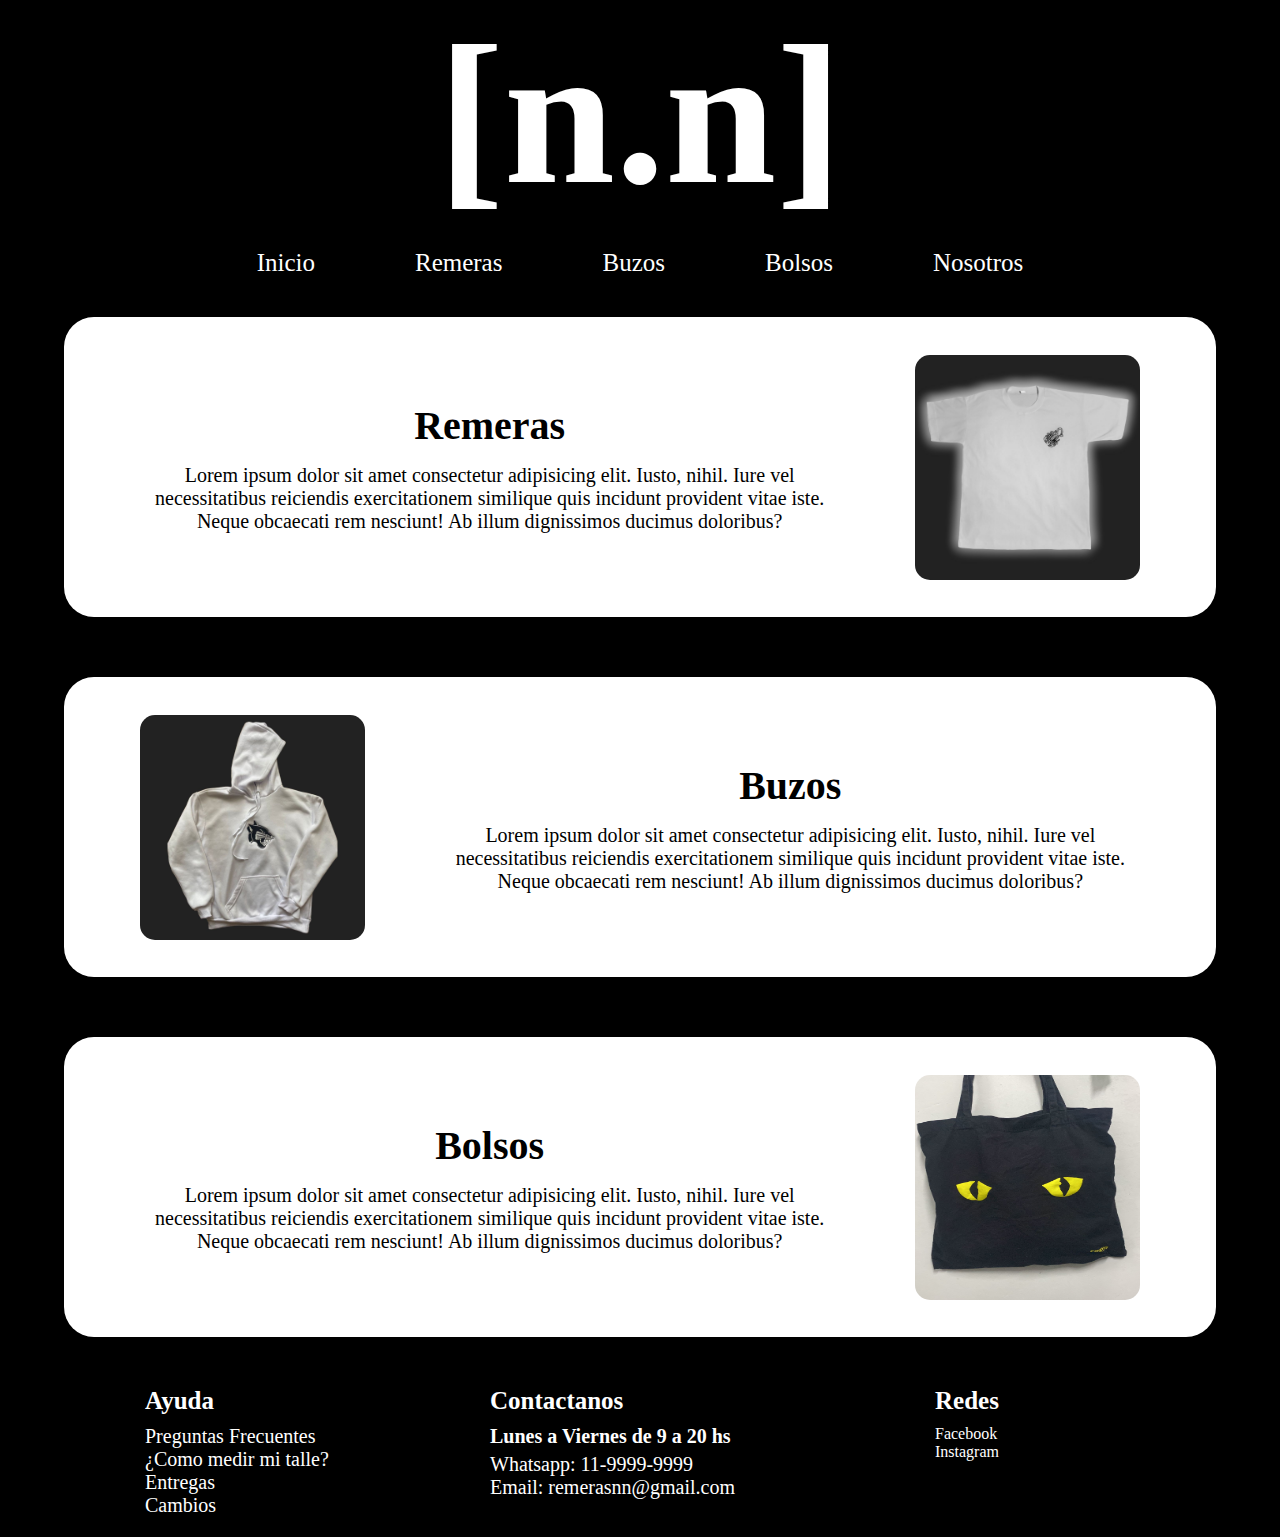
<file: index.html>
<!DOCTYPE html>
<html lang="en">
<head>
    <meta charset="UTF-8">
    <meta name="viewport" content="width=device-width, initial-scale=1.0">
    <title>[n.n]</title>
    <link rel="stylesheet" href="./css/style.css">
    <meta name="description" content="Hola! Somos Noname, tenemos las prendas mas accesibles del mercado. Veni a verlas!">
    <meta name="keywords" content="remera, buzo, bolso, noname, barato">
</head>
<body>
    
    <header>
        <section class="header-container">
            <h1>[n.n]</h1> <!-- logo -->
            <div>
                <nav class="nav-menu">
                    <ul>
                        <li><a href="#">Inicio</a></li>
                        <li><a href="./pages/remeras.html">Remeras</a></li>
                        <li><a href="./pages/buzos.html">Buzos</a></li>
                        <li><a href="./pages/bolsos.html">Bolsos</a></li>
                        <li><a href="./pages/nosotros.html">Nosotros</a></li>
                    </ul>
                </nav>
            </div>
        </section>
    </header>

    <main class="main-container">
        <section class="main-remeras">
            <div>
                <h2>Remeras</h2>
                <p>Lorem ipsum dolor sit amet consectetur adipisicing elit. Iusto, nihil. Iure vel necessitatibus reiciendis exercitationem similique quis incidunt provident vitae iste. Neque obcaecati rem nesciunt! Ab illum dignissimos ducimus doloribus?</p>
            </div>
            <img src="./assets/img/remera.jpeg" alt=""> <!-- foto remera -->
        </section>

        <section class="main-buzos">
            <img src="./assets/img/buzo.jpeg" alt=""> <!-- foto buzo -->
            <div>
                <h2>Buzos</h2>
                <p>Lorem ipsum dolor sit amet consectetur adipisicing elit. Iusto, nihil. Iure vel necessitatibus reiciendis exercitationem similique quis incidunt provident vitae iste. Neque obcaecati rem nesciunt! Ab illum dignissimos ducimus doloribus?</p>
            </div>
        </section>

        <section class="main-bolsos">
            <div>
                <h2>Bolsos</h2>
                <p>Lorem ipsum dolor sit amet consectetur adipisicing elit. Iusto, nihil. Iure vel necessitatibus reiciendis exercitationem similique quis incidunt provident vitae iste. Neque obcaecati rem nesciunt! Ab illum dignissimos ducimus doloribus?</p>
            </div>
            <img src="./assets/img/bolso.jpeg" alt=""> <!-- foto bolso -->
        </section>
    </main>

    <footer class="footer-container">
        <section class="container-ayuda">
            <h3>Ayuda</h3>
            <div>
                <p>Preguntas Frecuentes</p>
                <p>¿Como medir mi talle?</p>
                <p>Entregas</p>
                <p>Cambios</p>
            </div>
        </section>

        <section class="container-contactanos">
            <h3>Contactanos</h3>
            <h4>Lunes a Viernes de 9 a 20 hs</h4>
            <div>
                <p>Whatsapp: 11-9999-9999</p>
                <p>Email: remerasnn@gmail.com</p>
            </div>
        </section>

        <section class="container-redes">
            <h3>Redes</h3>
            <ul>
                <li><a href="https://www.facebook.com/">Facebook</a></li>
                <li><a href="https://www.instagram.com">Instagram</a></li>
            </ul>
        </section>
    </footer>

</body>
</html>
</file>
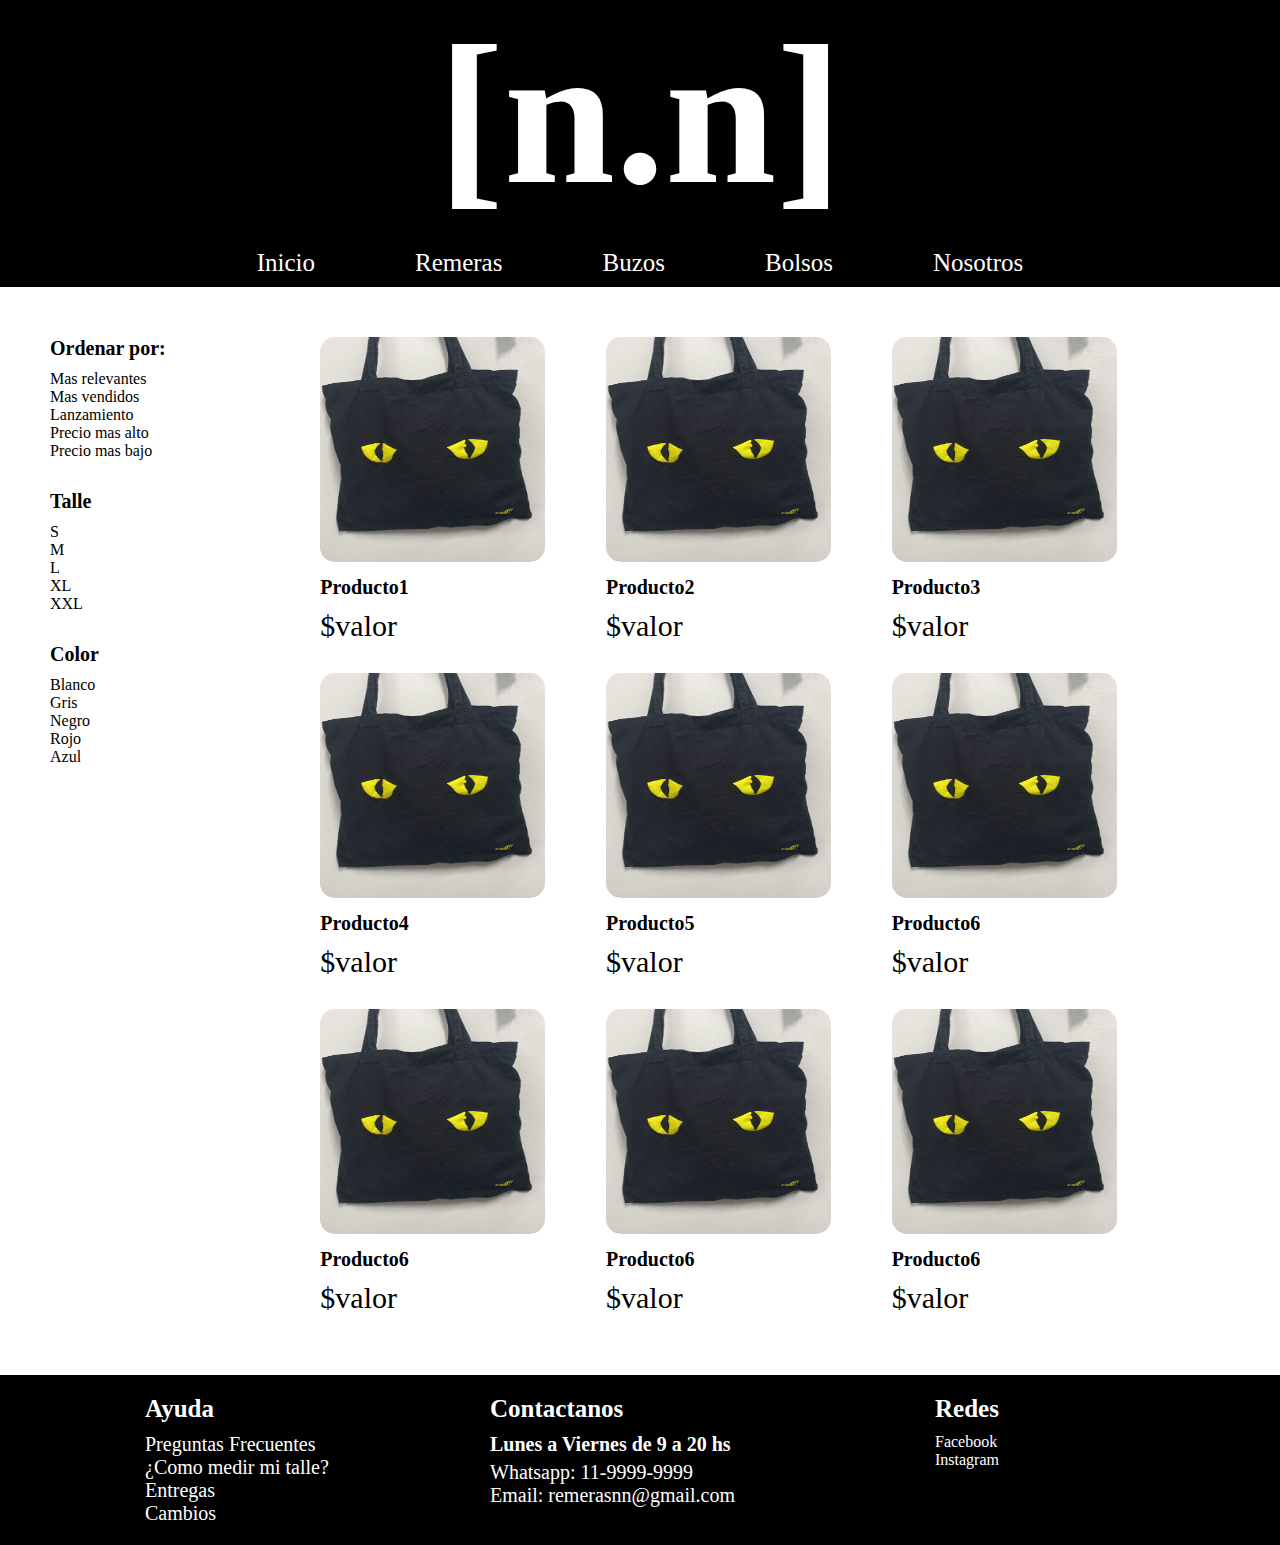
<file: pages/bolsos.html>
<!DOCTYPE html>
<html lang="en">
<head>
    <meta charset="UTF-8">
    <meta name="viewport" content="width=device-width, initial-scale=1.0">
    <title>[n.n]</title>
    <link rel="stylesheet" href="../css/style.css">
    <meta name="description" content="Hola! Somos Noname, tenemos las prendas mas accesibles del mercado. Veni a verlas!">
    <meta name="keywords" content="bolso, logo, bordado, noname, barato">
</head>
<body>
    
    <head>
        <section class="header-container">
            <h1>[n.n]</h1> <!-- logo -->
            <div class="nav-menu">
                <nav>
                    <ul>
                        <li><a href="../index.html">Inicio</a></li>
                        <li><a href="remeras.html">Remeras</a></li>
                        <li><a href="buzos.html">Buzos</a></li>
                        <li><a href="#">Bolsos</a></li>
                        <li><a href="nosotros.html">Nosotros</a></li>
                    </ul>
                </nav>
            </div>
        </section>
    </head>

    <main> 
        <div class="grid-container">
            <section class="container-productos">
                <div class="producto1">
                    <img src="../assets/img/bolso.jpeg" alt="">
                    <h2>Producto1</h2>
                    <p>$valor</p>
                </div>
                <div class="producto2">
                    <img src="../assets/img/bolso.jpeg" alt="">
                    <h2>Producto2</h2>
                    <p>$valor</p>
                </div>
                <div class="producto3">
                    <img src="../assets/img/bolso.jpeg" alt="">
                    <h2>Producto3</h2>
                    <p>$valor</p>
                </div>
                <div class="producto4">
                    <img src="../assets/img/bolso.jpeg" alt="">
                    <h2>Producto4</h2>
                    <p>$valor</p>
                </div>
                <div class="producto5">
                    <img src="../assets/img/bolso.jpeg" alt="">
                    <h2>Producto5</h2>
                    <p>$valor</p>
                </div>
                <div class="producto6">
                    <img src="../assets/img/bolso.jpeg" alt="">
                    <h2>Producto6</h2>
                    <p>$valor</p>
                </div>
                <div class="producto7">
                    <img src="../assets/img/bolso.jpeg" alt="">
                    <h2>Producto6</h2>
                    <p>$valor</p>
                </div>
                <div class="producto8">
                    <img src="../assets/img/bolso.jpeg" alt="">
                    <h2>Producto6</h2>
                    <p>$valor</p>
                </div>
                <div class="producto9">
                    <img src="../assets/img/bolso.jpeg" alt="">
                    <h2>Producto6</h2>
                    <p>$valor</p>
                </div>
            </section>

            <section class="sidebar">
                <div class="sidebar-order">
                    <h3>Ordenar por:</h3>
                    <ul>
                        <li>Mas relevantes</li>
                        <li>Mas vendidos</li>
                        <li>Lanzamiento</li>
                        <li>Precio mas alto</li>
                        <li>Precio mas bajo</li>
                    </ul>
                </div>
                <div class="sidebar-size">
                    <h3>Talle</h3>
                    <ul>
                        <li>S</li>
                        <li>M</li>
                        <li>L</li>
                        <li>XL</li>
                        <li>XXL</li>
                    </ul>
                </div>
                <div class="sidebar-color">
                    <h3>Color</h3>
                    <ul>
                        <li>Blanco</li>
                        <li>Gris</li>
                        <li>Negro</li>
                        <li>Rojo</li>
                        <li>Azul</li>
                    </ul>
                </div>
            </section>
        </div>
    </main>

    <footer class="footer-container">
        <section class="container-ayuda">
            <h3>Ayuda</h3>
            <div>
                <p>Preguntas Frecuentes</p>
                <p>¿Como medir mi talle?</p>
                <p>Entregas</p>
                <p>Cambios</p>
            </div>
        </section>

        <section class="container-contactanos">
            <h3>Contactanos</h3>
            <h4>Lunes a Viernes de 9 a 20 hs</h4>
            <div>
                <p>Whatsapp: 11-9999-9999</p>
                <p>Email: remerasnn@gmail.com</p>
            </div>
        </section>

        <section class="container-redes">
            <h3>Redes</h3>
            <ul>
                <li><a href="https://www.facebook.com/">Facebook</a></li>
                <li><a href="https://www.instagram.com">Instagram</a></li>
            </ul>
        </section>
    </footer>

</body>
</html>
</file>
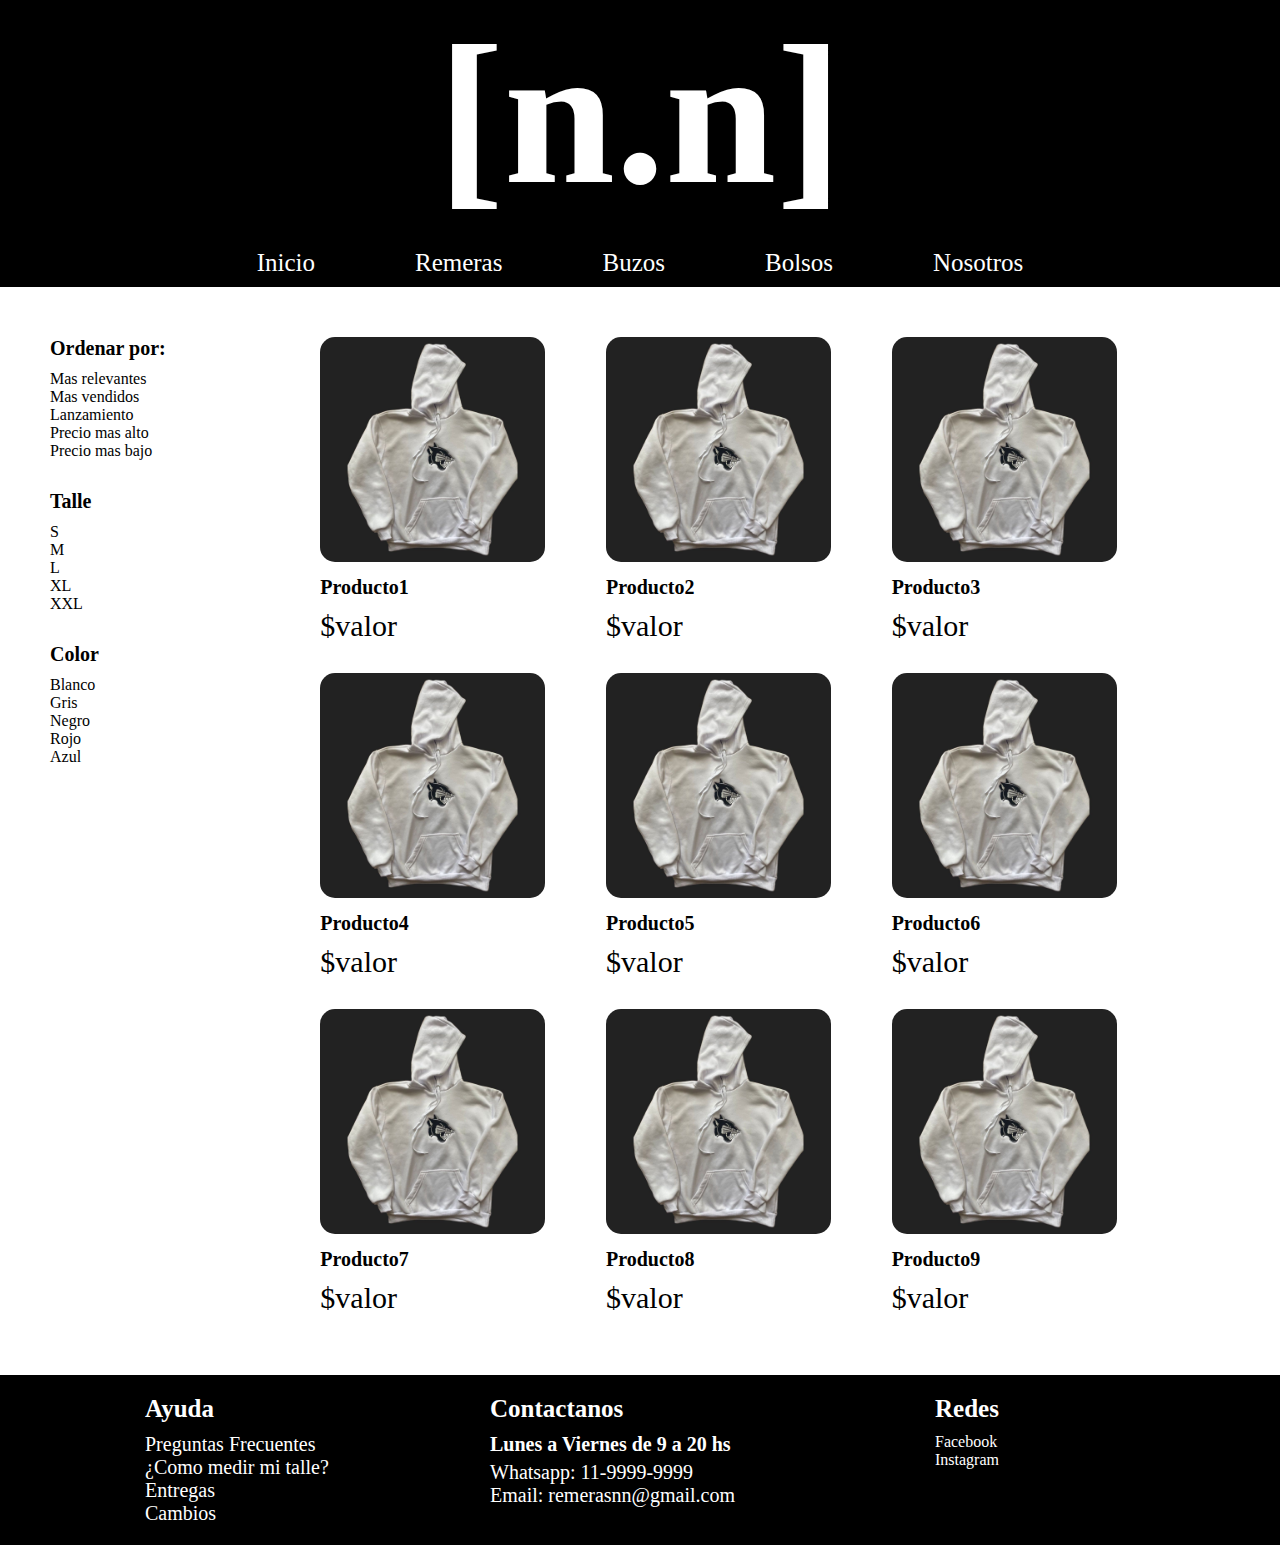
<file: pages/buzos.html>
<!DOCTYPE html>
<html lang="en">
<head>
    <meta charset="UTF-8">
    <meta name="viewport" content="width=device-width, initial-scale=1.0">
    <title>[n.n]</title>
    <link rel="stylesheet" href="../css/style.css">
    <meta name="description" content="Hola! Somos Noname, tenemos las prendas mas accesibles del mercado. Veni a verlas!">
    <meta name="keywords" content="buzo, logo, bordado, noname, barato">
</head>
<body>
    
    <head>
        <section class="header-container">
            <h1>[n.n]</h1> <!-- logo -->
            <div class="nav-menu">
                <nav>
                    <ul>
                        <li><a href="../index.html">Inicio</a></li>
                        <li><a href="remeras.html">Remeras</a></li>
                        <li><a href="#">Buzos</a></li>
                        <li><a href="bolsos.html">Bolsos</a></li>
                        <li><a href="nosotros.html">Nosotros</a></li>
                    </ul>
                </nav>
            </div>
        </section>
    </head>

    <main> 
        <div class="grid-container">
            <section class="container-productos">
                <div class="producto1">
                    <img src="../assets/img/buzo.jpeg" alt="">
                    <h2>Producto1</h2>
                    <p>$valor</p>
                </div>
                <div class="producto2">
                    <img src="../assets/img/buzo.jpeg" alt="">
                    <h2>Producto2</h2>
                    <p>$valor</p>
                </div>
                <div class="producto3">
                    <img src="../assets/img/buzo.jpeg" alt="">
                    <h2>Producto3</h2>
                    <p>$valor</p>
                </div>
                <div class="producto4">
                    <img src="../assets/img/buzo.jpeg" alt="">
                    <h2>Producto4</h2>
                    <p>$valor</p>
                </div>
                <div class="producto5">
                    <img src="../assets/img/buzo.jpeg" alt="">
                    <h2>Producto5</h2>
                    <p>$valor</p>
                </div>
                <div class="producto6">
                    <img src="../assets/img/buzo.jpeg" alt="">
                    <h2>Producto6</h2>
                    <p>$valor</p>
                </div>
                <div class="producto7">
                    <img src="../assets/img/buzo.jpeg" alt="">
                    <h2>Producto7</h2>
                    <p>$valor</p>
                </div>
                <div class="producto8">
                    <img src="../assets/img/buzo.jpeg" alt="">
                    <h2>Producto8</h2>
                    <p>$valor</p>
                </div>
                <div class="producto9">
                    <img src="../assets/img/buzo.jpeg" alt="">
                    <h2>Producto9</h2>
                    <p>$valor</p>
                </div>
            </section>

            <section class="sidebar">
                <div class="sidebar-order">
                    <h3>Ordenar por:</h3>
                    <ul>
                        <li>Mas relevantes</li>
                        <li>Mas vendidos</li>
                        <li>Lanzamiento</li>
                        <li>Precio mas alto</li>
                        <li>Precio mas bajo</li>
                    </ul>
                </div>
                <div class="sidebar-size">
                    <h3>Talle</h3>
                    <ul>
                        <li>S</li>
                        <li>M</li>
                        <li>L</li>
                        <li>XL</li>
                        <li>XXL</li>
                    </ul>
                </div>
                <div class="sidebar-color">
                    <h3>Color</h3>
                    <ul>
                        <li>Blanco</li>
                        <li>Gris</li>
                        <li>Negro</li>
                        <li>Rojo</li>
                        <li>Azul</li>
                    </ul>
                </div>
            </section>
        </div>
    </main>

    <footer class="footer-container">
        <section class="container-ayuda">
            <h3>Ayuda</h3>
            <div>
                <p>Preguntas Frecuentes</p>
                <p>¿Como medir mi talle?</p>
                <p>Entregas</p>
                <p>Cambios</p>
            </div>
        </section>

        <section class="container-contactanos">
            <h3>Contactanos</h3>
            <h4>Lunes a Viernes de 9 a 20 hs</h4>
            <div>
                <p>Whatsapp: 11-9999-9999</p>
                <p>Email: remerasnn@gmail.com</p>
            </div>
        </section>

        <section class="container-redes">
            <h3>Redes</h3>
            <ul>
                <li><a href="https://www.facebook.com/">Facebook</a></li>
                <li><a href="https://www.instagram.com">Instagram</a></li>
            </ul>
        </section>
    </footer>

</body>
</html>
</file>
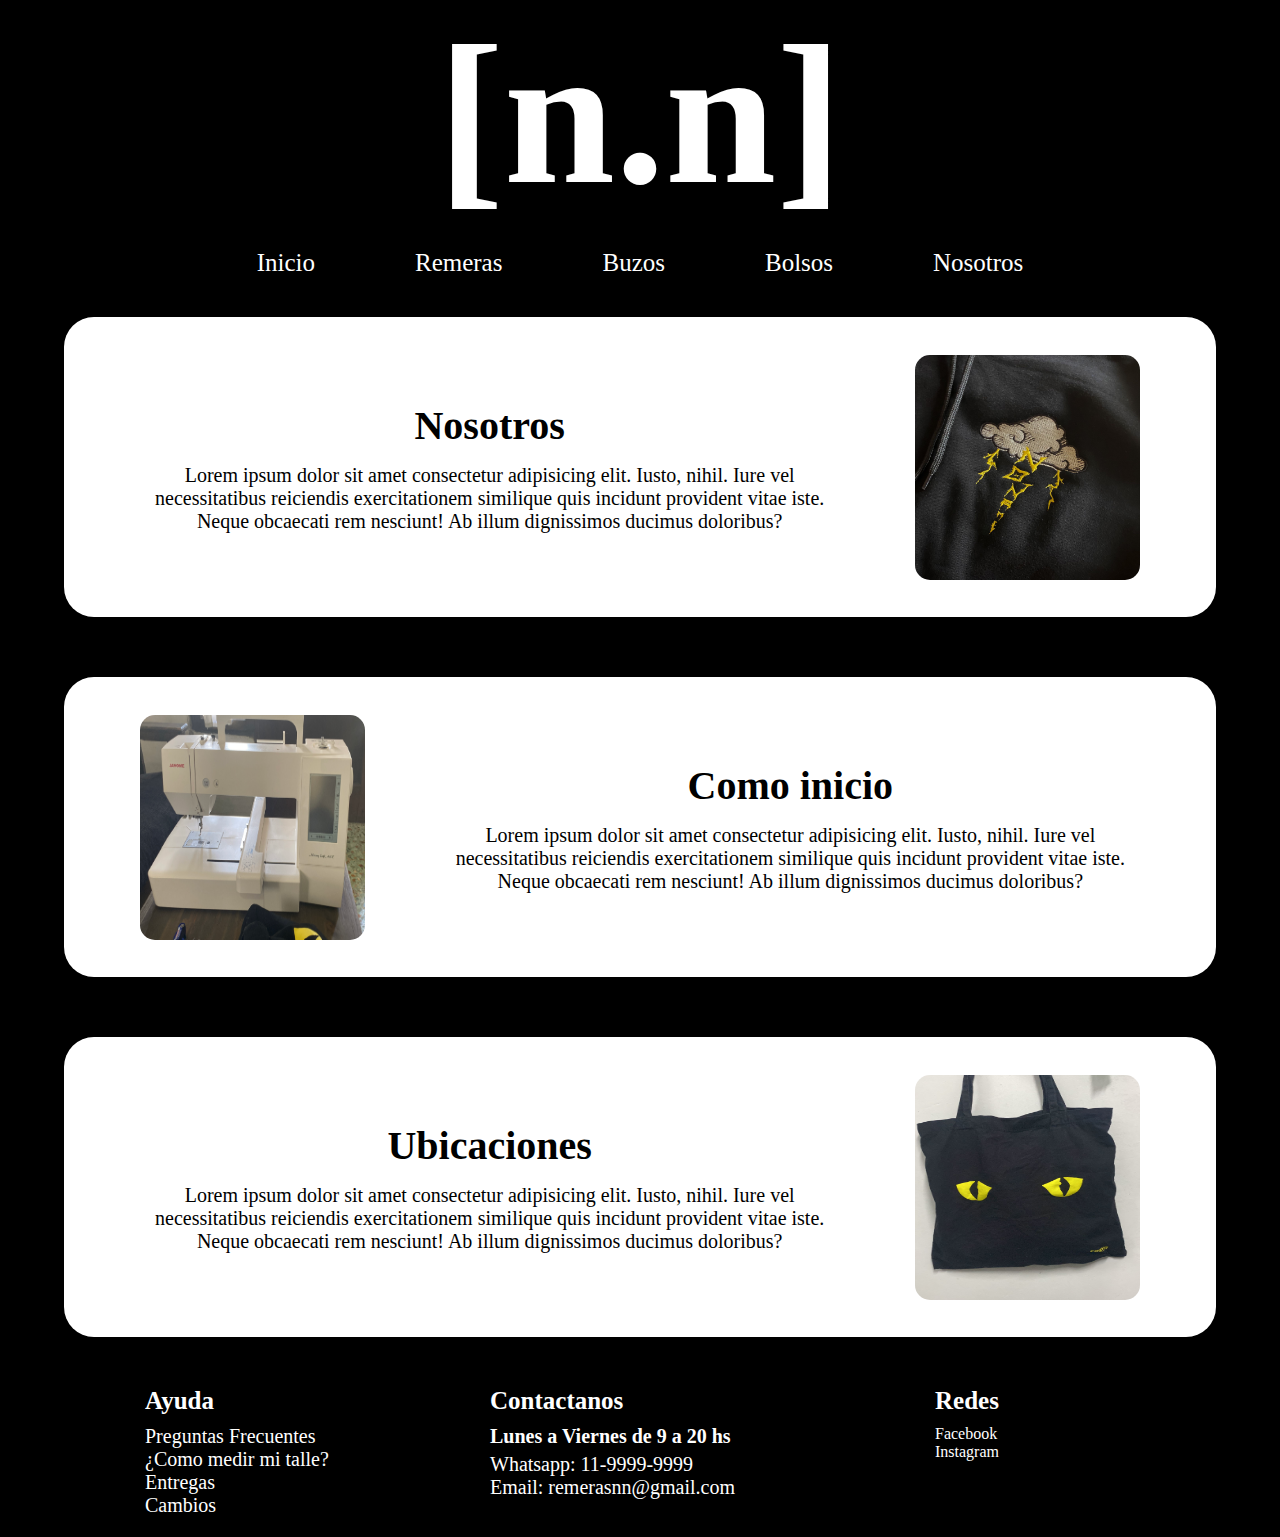
<file: pages/nosotros.html>
<!DOCTYPE html>
<html lang="en">
<head>
    <meta charset="UTF-8">
    <meta name="viewport" content="width=device-width, initial-scale=1.0">
    <title>[n.n]</title>
    <link rel="stylesheet" href="../css/style.css">
    <meta name="description" content="Hola! Somos Noname, tenemos las prendas mas accesibles del mercado. Veni a verlas!">
    <meta name="keywords" content="remera, buzo, bolso, noname, barato">
</head>
<body>
    
    <head>
        <section class="header-container">
            <h1>[n.n]</h1> <!-- logo -->
            <div class="nav-menu">
                <nav>
                    <ul>
                        <li><a href="../index.html">Inicio</a></li>
                        <li><a href="remeras.html">Remeras</a></li>
                        <li><a href="buzos.html">Buzos</a></li>
                        <li><a href="bolsos.html">Bolsos</a></li>
                        <li><a href="#">Nosotros</a></li>
                    </ul>
                </nav>
            </div>
        </section>
    </head>

    <main class="main-container">
        <section class="main-nosotros">
            <div>
                <h2>Nosotros</h2>
                <p>Lorem ipsum dolor sit amet consectetur adipisicing elit. Iusto, nihil. Iure vel necessitatibus reiciendis exercitationem similique quis incidunt provident vitae iste. Neque obcaecati rem nesciunt! Ab illum dignissimos ducimus doloribus?</p>
            </div>
            <img src="../assets/img/buzoconlogo.jpeg" alt=""> <!-- foto buzo con logo -->
        </section>

        <section class="main-comoinicio">
            <img src="../assets/img/bordadora.jpg" alt=""> <!-- foto bordadora -->
            <div>
                <h2>Como inicio</h2>
                <p>Lorem ipsum dolor sit amet consectetur adipisicing elit. Iusto, nihil. Iure vel necessitatibus reiciendis exercitationem similique quis incidunt provident vitae iste. Neque obcaecati rem nesciunt! Ab illum dignissimos ducimus doloribus?</p>
            </div>
        </section>

        <section class="main-ubicaciones">
            <div>
                <h2>Ubicaciones</h2>
                <p>Lorem ipsum dolor sit amet consectetur adipisicing elit. Iusto, nihil. Iure vel necessitatibus reiciendis exercitationem similique quis incidunt provident vitae iste. Neque obcaecati rem nesciunt! Ab illum dignissimos ducimus doloribus?</p>
            </div>
            <img src="../assets/img/bolso.jpeg" alt=""> <!-- ubicaciones -->
        </section>
    </main>

    <footer class="footer-container">
        <section class="container-ayuda">
            <h3>Ayuda</h3>
            <div>
                <p>Preguntas Frecuentes</p>
                <p>¿Como medir mi talle?</p>
                <p>Entregas</p>
                <p>Cambios</p>
            </div>
        </section>

        <section class="container-contactanos">
            <h3>Contactanos</h3>
            <h4>Lunes a Viernes de 9 a 20 hs</h4>
            <div>
                <p>Whatsapp: 11-9999-9999</p>
                <p>Email: remerasnn@gmail.com</p>
            </div>
        </section>

        <section class="container-redes">
            <h3>Redes</h3>
            <ul>
                <li><a href="https://www.facebook.com/">Facebook</a></li>
                <li><a href="https://www.instagram.com">Instagram</a></li>
            </ul>
        </section>
    </footer>
    
</body>
</html>
</file>
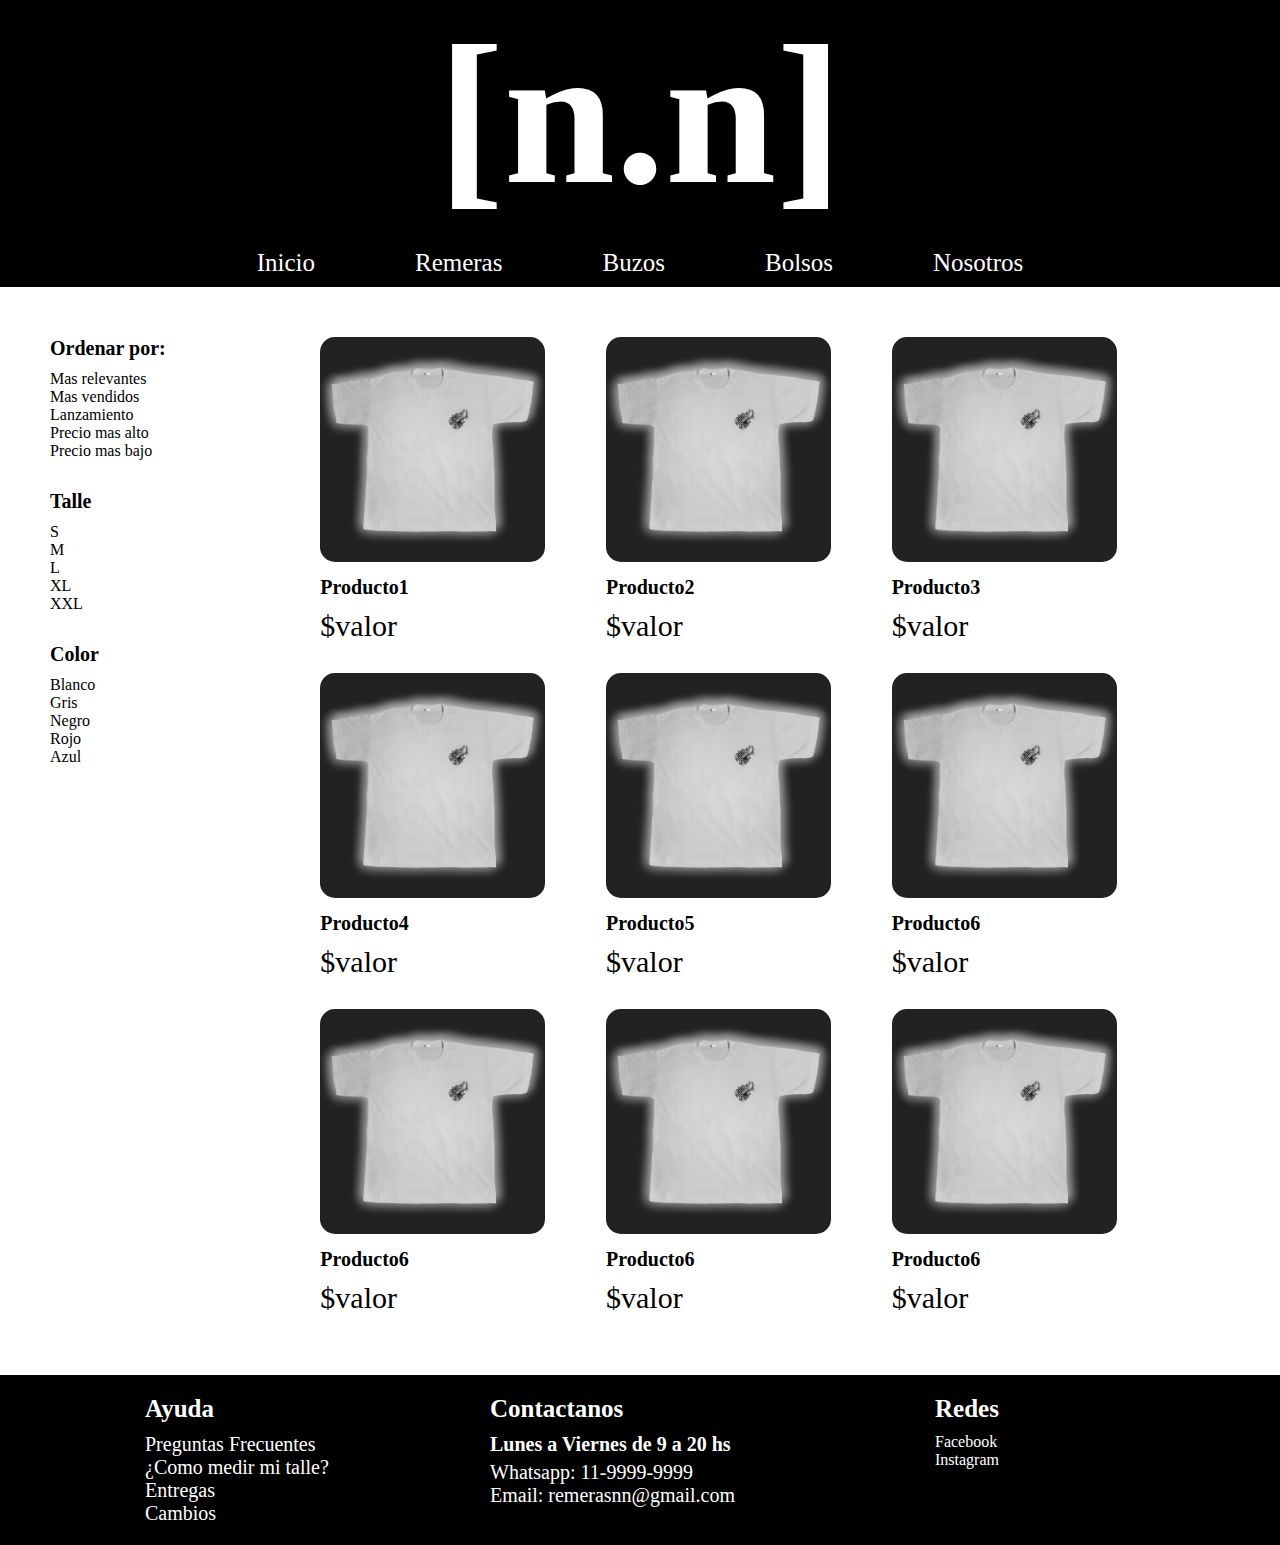
<file: pages/remeras.html>
<!DOCTYPE html>
<html lang="en">
<head>
    <meta charset="UTF-8">
    <meta name="viewport" content="width=device-width, initial-scale=1.0">
    <title>[n.n]</title>
    <link rel="stylesheet" href="../css/style.css">
    <meta name="description" content="Hola! Somos Noname, tenemos las prendas mas accesibles del mercado. Veni a verlas!">
    <meta name="keywords" content="remera, logo, bordado, noname, barato">
</head>
<body>
    
    <head>
        <section class="header-container">
            <h1>[n.n]</h1> <!-- logo -->
            <div class="nav-menu">
                <nav>
                    <ul>
                        <li><a href="../index.html">Inicio</a></li>
                        <li><a href="#">Remeras</a></li>
                        <li><a href="buzos.html">Buzos</a></li>
                        <li><a href="bolsos.html">Bolsos</a></li>
                        <li><a href="nosotros.html">Nosotros</a></li>
                    </ul>
                </nav>
            </div>
        </section>
    </head>

    <main> 
        <div class="grid-container">
            <section class="container-productos">
                <div class="producto1">
                    <img src="../assets/img/remera.jpeg" alt="">
                    <h2>Producto1</h2>
                    <p>$valor</p>
                </div>
                <div class="producto2">
                    <img src="../assets/img/remera.jpeg" alt="">
                    <h2>Producto2</h2>
                    <p>$valor</p>
                </div>
                <div class="producto3">
                    <img src="../assets/img/remera.jpeg" alt="">
                    <h2>Producto3</h2>
                    <p>$valor</p>
                </div>
                <div class="producto4">
                    <img src="../assets/img/remera.jpeg" alt="">
                    <h2>Producto4</h2>
                    <p>$valor</p>
                </div>
                <div class="producto5">
                    <img src="../assets/img/remera.jpeg" alt="">
                    <h2>Producto5</h2>
                    <p>$valor</p>
                </div>
                <div class="producto6">
                    <img src="../assets/img/remera.jpeg" alt="">
                    <h2>Producto6</h2>
                    <p>$valor</p>
                </div>
                <div class="producto7">
                    <img src="../assets/img/remera.jpeg" alt="">
                    <h2>Producto6</h2>
                    <p>$valor</p>
                </div>
                <div class="producto8">
                    <img src="../assets/img/remera.jpeg" alt="">
                    <h2>Producto6</h2>
                    <p>$valor</p>
                </div>
                <div class="producto9">
                    <img src="../assets/img/remera.jpeg" alt="">
                    <h2>Producto6</h2>
                    <p>$valor</p>
                </div>
            </section>   

            <section class="sidebar">
                <div class="sidebar-order">
                    <h3>Ordenar por:</h3>
                    <ul>
                        <li>Mas relevantes</li>
                        <li>Mas vendidos</li>
                        <li>Lanzamiento</li>
                        <li>Precio mas alto</li>
                        <li>Precio mas bajo</li>
                    </ul>
                </div>
                <div class="sidebar-size">
                    <h3>Talle</h3>
                    <ul>
                        <li>S</li>
                        <li>M</li>
                        <li>L</li>
                        <li>XL</li>
                        <li>XXL</li>
                    </ul>
                </div>
                <div class="sidebar-color">
                    <h3>Color</h3>
                    <ul>
                        <li>Blanco</li>
                        <li>Gris</li>
                        <li>Negro</li>
                        <li>Rojo</li>
                        <li>Azul</li>
                    </ul>
                </div>
            </section>
        </div> 
    </main>

    <footer class="footer-container">
        <section class="container-ayuda">
            <h3>Ayuda</h3>
            <div>
                <p>Preguntas Frecuentes</p>
                <p>¿Como medir mi talle?</p>
                <p>Entregas</p>
                <p>Cambios</p>
            </div>
        </section>

        <section class="container-contactanos">
            <h3>Contactanos</h3>
            <h4>Lunes a Viernes de 9 a 20 hs</h4>
            <div>
                <p>Whatsapp: 11-9999-9999</p>
                <p>Email: remerasnn@gmail.com</p>
            </div>
        </section>

        <section class="container-redes">
            <h3>Redes</h3>
            <ul>
                <li><a href="https://www.facebook.com/">Facebook</a></li>
                <li><a href="https://www.instagram.com">Instagram</a></li>
            </ul>
        </section>
    </footer>

</body>
</html>
</file>
<file: css/style.css>
* {
  margin: 0;
  padding: 0;
  box-sizing: border-box; }

a {
  text-decoration: none; }

li {
  list-style: none; }

img {
  width: 14.0625rem;
  height: 14.0625rem;
  border-radius: .9375rem; }
  @media (max-width: 768px) {
    img {
      width: 11.25rem;
      height: 11.25rem; } }
  @media (max-width: 425px) {
    img {
      width: 9.375rem;
      height: 9.375rem; } }

.header-container {
  display: flex;
  flex-direction: column;
  justify-content: none;
  align-items: center;
  align-content: none;
  gap: none;
  background-color: black;
  color: white; }
  .header-container h1 {
    font-size: 12.5rem;
    text-align: none;
    margin-bottom: 1.25rem; }
    @media (max-width: 768px) {
      .header-container h1 {
        font-size: 9.375rem;
        margin-bottom: 1.25rem; } }
    @media (max-width: 425px) {
      .header-container h1 {
        font-size: 9.375rem;
        margin-bottom: 1.25rem; } }

.nav-menu ul {
  display: flex;
  flex-direction: row;
  justify-content: none;
  align-items: none;
  align-content: space-between;
  gap: 6.25rem;
  margin-bottom: .625rem; }
  .nav-menu ul li a {
    font-size: 1.5625rem;
    text-align: none;
    color: white; }
    @media (max-width: 768px) {
      .nav-menu ul li a {
        font-size: .9375rem; } }
    @media (max-width: 425px) {
      .nav-menu ul li a {
        font-size: .875rem; } }
  @media (max-width: 768px) {
    .nav-menu ul {
      display: flex;
      flex-direction: row;
      justify-content: none;
      align-items: none;
      align-content: space-between;
      gap: 4.375rem;
      margin-bottom: .625rem; } }
  @media (max-width: 425px) {
    .nav-menu ul {
      gap: 1.25rem; } }

.main-container {
  display: flex;
  flex-direction: column;
  justify-content: none;
  align-items: center;
  align-content: none;
  gap: none;
  background-color: black; }

.main-remeras, .main-buzos, .main-bolsos, .main-nosotros, .main-comoinicio, .main-ubicaciones {
  display: flex;
  flex-direction: row;
  justify-content: space-evenly;
  align-items: center;
  align-content: none;
  gap: none;
  font-size: none;
  text-align: center;
  margin-top: 1.875rem;
  margin-bottom: 1.875rem;
  width: 90%;
  background-color: white;
  height: 18.75rem;
  border-radius: 1.875rem; }
  .main-remeras div, .main-buzos div, .main-bolsos div, .main-nosotros div, .main-comoinicio div, .main-ubicaciones div {
    display: flex;
    flex-direction: column;
    justify-content: none;
    align-items: center;
    align-content: none;
    gap: none;
    width: 43.75rem; }
    .main-remeras div h2, .main-buzos div h2, .main-bolsos div h2, .main-nosotros div h2, .main-comoinicio div h2, .main-ubicaciones div h2 {
      font-size: 2.5rem;
      text-align: none;
      padding-bottom: .9375rem; }
      @media (max-width: 768px) {
        .main-remeras div h2, .main-buzos div h2, .main-bolsos div h2, .main-nosotros div h2, .main-comoinicio div h2, .main-ubicaciones div h2 {
          font-size: 1.875rem; } }
      @media (max-width: 425px) {
        .main-remeras div h2, .main-buzos div h2, .main-bolsos div h2, .main-nosotros div h2, .main-comoinicio div h2, .main-ubicaciones div h2 {
          font-size: 1.25rem; } }
    .main-remeras div p, .main-buzos div p, .main-bolsos div p, .main-nosotros div p, .main-comoinicio div p, .main-ubicaciones div p {
      font-size: 1.25rem;
      text-align: none; }
      @media (max-width: 768px) {
        .main-remeras div p, .main-buzos div p, .main-bolsos div p, .main-nosotros div p, .main-comoinicio div p, .main-ubicaciones div p {
          font-size: .75rem; } }
      @media (max-width: 425px) {
        .main-remeras div p, .main-buzos div p, .main-bolsos div p, .main-nosotros div p, .main-comoinicio div p, .main-ubicaciones div p {
          font-size: .625rem; } }
    @media (max-width: 768px) {
      .main-remeras div, .main-buzos div, .main-bolsos div, .main-nosotros div, .main-comoinicio div, .main-ubicaciones div {
        width: 25rem; } }
    @media (max-width: 425px) {
      .main-remeras div, .main-buzos div, .main-bolsos div, .main-nosotros div, .main-comoinicio div, .main-ubicaciones div {
        width: 14.375rem; } }
  @media (max-width: 425px) {
    .main-remeras, .main-buzos, .main-bolsos, .main-nosotros, .main-comoinicio, .main-ubicaciones {
      display: flex;
      flex-direction: column; } }

.footer-container {
  display: flex;
  flex-direction: row;
  justify-content: space-evenly;
  align-items: flex-start;
  align-content: none;
  gap: none;
  color: white;
  background-color: black; }

.container-ayuda, .container-redes, .container-contactanos {
  margin-top: 1.25rem;
  margin-bottom: 1.25rem;
  width: 12.5rem; }
  .container-ayuda h3, .container-redes h3, .container-contactanos h3 {
    font-size: 1.5625rem;
    text-align: none;
    padding-bottom: .625rem; }
    @media (max-width: 768px) {
      .container-ayuda h3, .container-redes h3, .container-contactanos h3 {
        font-size: 1.125rem; } }
    @media (max-width: 425px) {
      .container-ayuda h3, .container-redes h3, .container-contactanos h3 {
        font-size: .875rem; } }
  .container-ayuda div p, .container-redes div p, .container-contactanos div p {
    font-size: 1.25rem;
    text-align: none; }
    @media (max-width: 768px) {
      .container-ayuda div p, .container-redes div p, .container-contactanos div p {
        font-size: .9375rem; } }
    @media (max-width: 425px) {
      .container-ayuda div p, .container-redes div p, .container-contactanos div p {
        font-size: .625rem; } }
  @media (max-width: 768px) {
    .container-ayuda, .container-redes, .container-contactanos {
      width: 9.375rem; } }
  @media (max-width: 425px) {
    .container-ayuda, .container-redes, .container-contactanos {
      width: 6.25rem; } }

.container-redes ul li a {
  color: white; }

.container-contactanos {
  width: 18.75rem; }
  @media (max-width: 768px) {
    .container-contactanos {
      width: 15.625rem; } }
  @media (max-width: 425px) {
    .container-contactanos {
      width: 9.375rem; } }
  .container-contactanos h4 {
    font-size: 1.25rem;
    text-align: none;
    margin-bottom: .3125rem; }
    @media (max-width: 768px) {
      .container-contactanos h4 {
        font-size: 1rem; } }
    @media (max-width: 425px) {
      .container-contactanos h4 {
        font-size: .75rem; } }

.grid-container {
  display: grid;
  grid-template-columns: 15.625rem 1fr;
  grid-template-rows: none;
  justify-items: none;
  gap: none;
  grid-template-areas: "sidebar areaproductos" "sidebar areaproductos";
  margin: 3.125rem; }
  @media (max-width: 768px) {
    .grid-container {
      display: grid;
      grid-template-columns: 6.25rem 37.5rem;
      grid-template-rows: none;
      justify-items: none;
      gap: none;
      grid-template-areas: "sidebar areaproductos" "sidebar areaproductos";
      margin: 1.5625rem; } }
  @media (max-width: 425px) {
    .grid-container {
      display: grid;
      grid-template-columns: 6.25rem 18.75rem;
      grid-template-rows: none;
      justify-items: none;
      gap: none;
      grid-template-areas: "sidebar areaproductos" "sidebar areaproductos";
      margin: .9375rem; } }

.container-productos {
  display: grid;
  grid-template-columns: repeat(3, 1fr);
  grid-template-rows: repeat(3, 1fr);
  justify-items: center;
  gap: 1.25rem;
  grid-template-areas: "producto1 producto2 producto3" "producto4 producto5 producto6" "producto7 producto8 producto9";
  grid-area: areaproductos;
  width: 90%; }
  .container-productos div h2 {
    font-size: 1.25rem;
    padding-top: .625rem;
    padding-bottom: .625rem; }
    @media (max-width: 768px) {
      .container-productos div h2 {
        font-size: .9375rem; } }
    @media (max-width: 425px) {
      .container-productos div h2 {
        font-size: .625rem; } }
  .container-productos div p {
    font-size: 1.875rem;
    padding-bottom: .625rem; }
    @media (max-width: 768px) {
      .container-productos div p {
        font-size: 1.5625rem; } }
    @media (max-width: 425px) {
      .container-productos div p {
        font-size: 1.25rem; } }
  @media (max-width: 768px) {
    .container-productos {
      display: grid;
      grid-template-columns: repeat(2, 1fr);
      grid-template-rows: repeat(5, 1fr);
      justify-items: center;
      gap: 0.9375rem;
      grid-template-areas: "producto1 producto2" "producto3 producto4" "producto5 producto6" "producto7 producto8" "producto9 ."; } }
  @media (max-width: 425px) {
    .container-productos {
      display: grid;
      grid-template-columns: 12.5rem;
      grid-template-rows: repeat(9, 1fr);
      justify-items: end;
      gap: 10px;
      grid-template-areas: "producto1" "producto2" "producto3" "producto4" "producto5" "producto6" "producto7" "producto8" "producto9"; } }

.producto1 {
  grid-area: producto1; }

.producto2 {
  grid-area: producto2; }

.producto3 {
  grid-area: producto3; }

.producto4 {
  grid-area: producto4; }

.producto5 {
  grid-area: producto5; }

.producto6 {
  grid-area: producto6; }

.producto7 {
  grid-area: producto7; }

.producto8 {
  grid-area: producto8; }

.producto9 {
  grid-area: producto9; }

.sidebar {
  display: flex;
  flex-direction: column;
  grid-area: sidebar; }
  .sidebar div h3 {
    font-size: 1.25rem;
    padding-bottom: .625rem; }
    @media (max-width: 768px) {
      .sidebar div h3 {
        font-size: .9375rem; } }
    @media (max-width: 425px) {
      .sidebar div h3 {
        font-size: .625rem; } }
  .sidebar .sidebar-order, .sidebar .sidebar-size, .sidebar .sidebar-color {
    padding-bottom: 1.875rem; }
</file>
